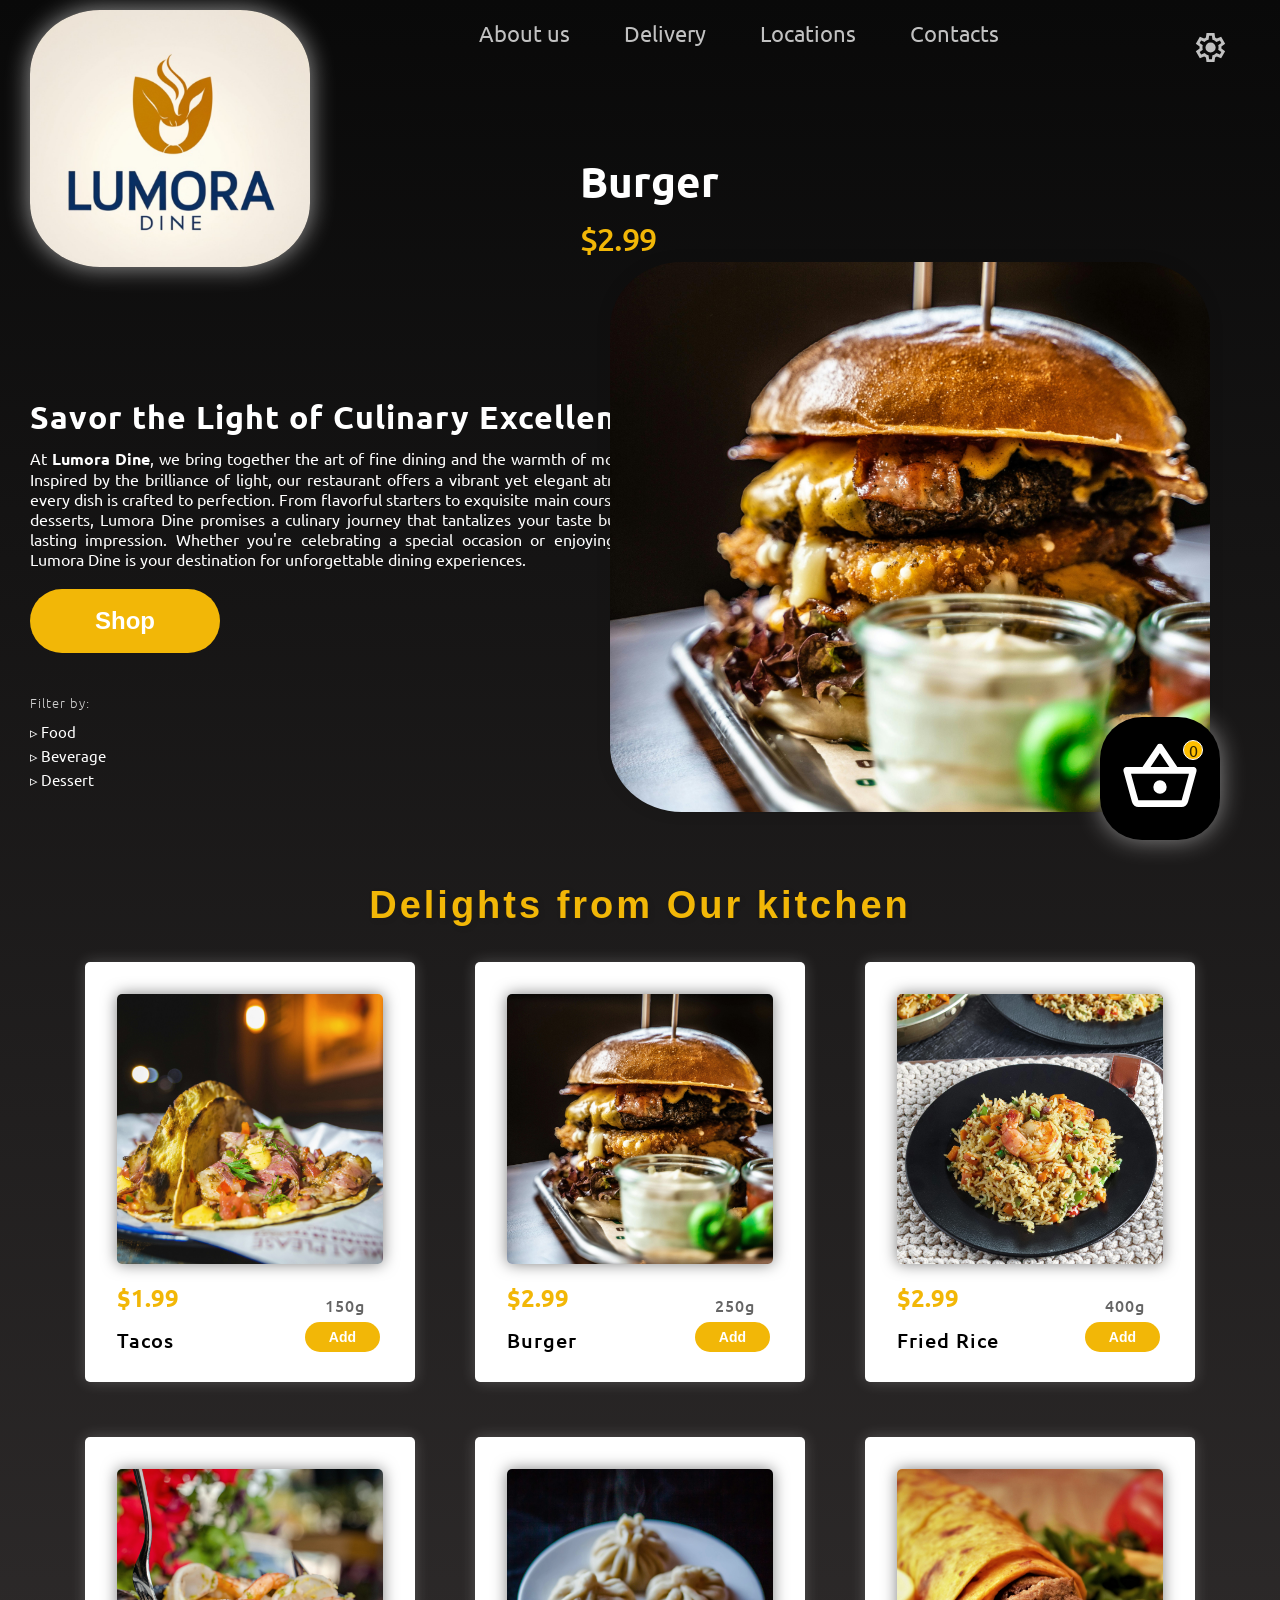
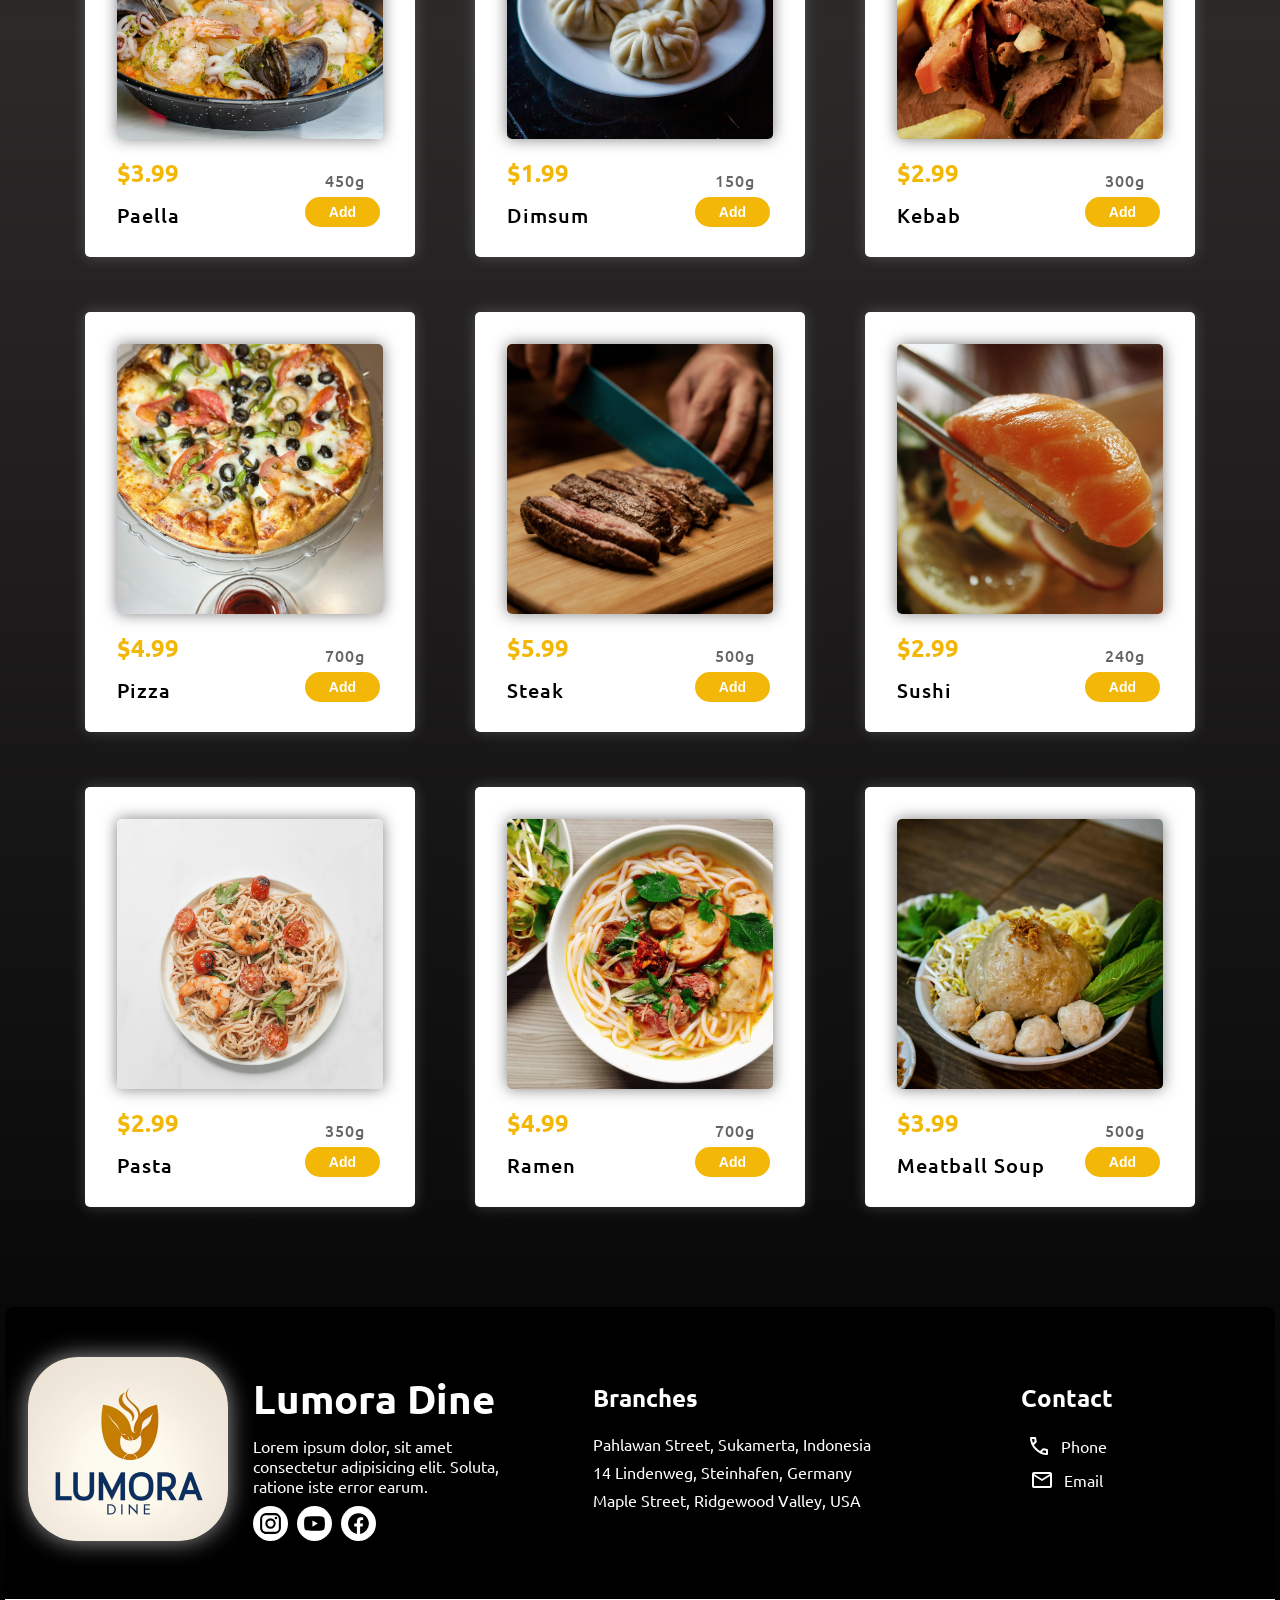
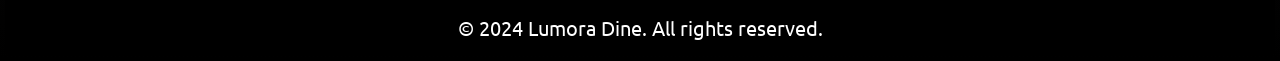
<file: index.html>
<!DOCTYPE html>
<html lang="en">
<head>
    <meta charset="UTF-8">
    <meta name="viewport" content="width=device-width, initial-scale=1.0">
    <link rel="stylesheet" href="/style/home.css">
    <title>Lumora Dine</title>
</head>


<nav>
    <div class="left-nav">
        <a href="/about.html"><img src="/asset/misc/logo.jpeg"></a>
     </div>

    <div class="center-nav">
        <a href="/about.html">About us</a>
        <a href="/delivery.html">Delivery</a>
        <a href="/locations.html">Locations</a>
        <a href="/contact.html">Contacts</a>
    </div>

    <div class="right-nav">
        <ul>
            <li>
                <a href="#"> <img src="/asset/misc/settings_24dp_FFFF_FILL0_wght400_GRAD0_opsz24.svg"></a>
                <ul class="sidebar">
                    <li>
                        <a href="#">Color</a>
                    </li>
                </ul>
            </li>
        </ul>
    </div>
</nav>

<body>
    <div class="left-body">
        <h1>Savor the Light of Culinary Excellence</h1>
        <p>At <strong>Lumora Dine</strong>, we bring together the art of fine dining and the warmth of modern hospitality. Inspired by the brilliance of light, our restaurant offers a vibrant yet elegant atmosphere where every dish is crafted to perfection. From flavorful starters to exquisite main courses and delightful desserts, Lumora Dine promises a culinary journey that tantalizes your taste buds and leaves a lasting impression.
            Whether you're celebrating a special occasion or enjoying a casual meal, Lumora Dine is your destination for unforgettable dining experiences. </p>
        <div class="shop">
            <button onclick="" id="minus-btn">Shop</button>
        </div>
        <div class="list">
            <h3>Filter by:</h3>
            <a id="foodLink" href="#">&#9657; Food</a>
            <a id="beverageLink" href="#">&#9657; Beverage</a>
            <a id="dessertLink" href="#">&#9657; Dessert</a>
        </div>
    </div>

    <div class="right-body">
        <h1 id="quantityInput">Burger<br><span class="top-price">$2.99</span></h1>
        <img src="/asset/food/pexels-david-geib-1265112-3220617.jpg">
    </div>

    <div class="offers">
        <p>Delights from Our kitchen</p>
    </div>

    <div class="main-body" id="foodDiv">
        <div class="card">
            <div class="inner-card">
                <img src="/asset/food/pexels-caricatte-2336674.jpg">
            <p class="price" id="priceId">$1.99</p>
            <div class="name">
                <p>Tacos</p>
                    <div class="weight">
                        <p>150g</p>
                    </div>
                <button onclick="addToCart(1, 'item 1', '$1.99', '150g')">Add</button>
            </div>
            </div>
        </div>

        <div class="card">
            <div class="inner-card">
                <img src="/asset/food/pexels-david-geib-1265112-3220617.jpg">
            <p class="price" id="priceId">$2.99</p>
            <div class="name">
                <p>Burger</p>
                <div class="weight">
                    <p>250g</p>
                </div>
                <button onclick="addToCart(2, 'item 2', '$2.99', '250g')">Add</button>
            </div>
            </div>
        </div>

        <div class="card">
            <div class="inner-card">
                <img src="/asset/food/pexels-ehioma-osih-109764575-11743998.jpg">
            <p class="price" id="priceId">$2.99</p>
            <div class="name">
                <p>Fried Rice</p>
                <div class="weight">
                    <p>400g</p>
                </div>
                <button onclick="addToCart(3, 'item 3', '$2.99', '400g')">Add</button>
            </div>
            </div>
        </div>

        <div class="card">
            <div class="inner-card">
                <img src="/asset/food/pexels-jdgromov-12419160.jpg">
            <p class="price" id="priceId">$3.99</p>
            <div class="name">
                <p>Paella</p>
                <div class="weight">
                    <p>450g</p>
                </div>
                <button onclick="addToCart(4, 'item 4', '$3.99', '450g')">Add</button>
            </div>
            </div>
        </div>

        <div class="card">
            <div class="inner-card">
                <img src="/asset/food/pexels-natalie-bond-320378-3911229.jpg">
            <p class="price" id="priceId">$1.99</p>
            <div class="name">
                <p>Dimsum</p>
                <div class="weight">
                        <p>150g</p>
                    </div>
                    <button onclick="addToCart(5, 'item 5', '$1.99', '150g')">Add</button>
            </div>
            </div>
        </div>

        <div class="card">
            <div class="inner-card">
                <img src="/asset/food/pexels-peyman-hamsayeh-7161623-11286814.jpg">
            <p class="price" id="priceId">$2.99</p>
            <div class="name">
                <p>Kebab</p>
                <div class="weight">
                    <p>300g</p>
                </div>
                <button onclick="addToCart(6, 'item 6', '$2.99', '300g')">Add</button>
            </div>
            </div>
        </div>

        <div class="card">
            <div class="inner-card">
                <img src="/asset/food/pizza/pexels-abrar-27874930.jpg">
            <p class="price" id="priceId">$4.99</p>
            <div class="name">
                <p>Pizza</p>
                <div class="weight">
                    <p>700g</p>
                </div>
                <button onclick="addToCart(7, 'item 7', '$4.99', '700g')">Add</button>
            </div>
            </div>
        </div>

        <div class="card">
            <div class="inner-card">
                <img src="/asset/food/steak/pexels-cristian-rojas-7613436.jpg">
            <p class="price" id="priceId">$5.99</p>
            <div class="name">
                <p>Steak</p>
                <div class="weight">
                    <p>500g</p>
                </div>
                <button onclick="addToCart(8, 'item 8', '$5.99', '500g')">Add</button>
            </div>
            </div>
        </div>

        <div class="card">
            <div class="inner-card">
                <img src="/asset/food/pexels-pixabay-271715.jpg">
            <p class="price" id="priceId">$2.99</p>
            <div class="name">
                <p>Sushi</p>
                <div class="weight">
                    <p>240g</p>
                </div>
                <button onclick="addToCart(9, 'item 9', '$2.99', '240g')">Add</button>
            </div>
            </div>
        </div>

        <div class="card">
            <div class="inner-card">
                <img src="/asset/food/pexels-polina-tankilevitch-4518844.jpg">
            <p class="price" id="priceId">$2.99</p>
            <div class="name">
                <p>Pasta</p>
                <div class="weight">
                    <p>350g</p>
                </div>
                <button onclick="addToCart(10, 'item 10', '$2.99', '350g')">Add</button>
            </div>
            </div>
        </div>

        <div class="card">
            <div class="inner-card">
                <img src="/asset/food/pexels-xmtnguyen-2664216.jpg">
            <p class="price" id="priceId">$4.99</p>
            <div class="name">
                <p>Ramen</p>
                <div class="weight">
                    <p>700g</p>
                </div>
                <button onclick="addToCart(11, 'item 11', '$1.99', '150g')">Add</button>
            </div>
            </div>
        </div>

        <div class="card">
            <div class="inner-card">
                <img src="/asset/food/pexels-baarast-project-243124132-15853315.jpg">
            <p class="price" id="priceId">$3.99</p>
            <div class="name">
                <p>Meatball Soup</p>
                <div class="weight">
                    <p>500g</p>
                </div>
                <button onclick="addToCart(12, 'item 12', '$1.99', '150g')">Add</button>
            </div>
            </div>
        </div>
    </div>

    <div class="cart">
        <span id="cart-notification">0</span>
        <a href="/cart.html" onclick="viewCart()"><img src="/asset/misc/shopping_basket_24dp_FFF_FILL0_wght400_GRAD0_opsz24.svg"></a>
    </div>
    <script src="/script/home.js"></script>
</body>

<footer>
    <div class="footer">
        <div class="left-footer">
            <div class="footer-logo">
            <a href="/about.html"> <img src="/asset/misc/logo.jpeg"></a>
            </div>
            <div class="footer-logo-name">
                <h2>Lumora Dine</h2>
                <p>Lorem ipsum dolor, sit amet consectetur adipisicing elit. Soluta, ratione iste error earum.</p>
                <a href="#"><img src="/asset/misc/instagram.svg"></a>
                <a href="#"><img src="/asset//misc/youtube.svg"></a>
                <a href="#"><img src="/asset//misc/facebook.svg"></a>
            </div>
        </div>

        <div class="half-footer">
            <div class="center-footer">
                <h2>Branches</h2>
                <div class="branch">
                    <p>Pahlawan Street, Sukamerta, Indonesia</p>
                    <p>14 Lindenweg, Steinhafen, Germany</p>
                    <p>Maple Street, Ridgewood Valley, USA</p>
                </div>
            </div>
        
            <div class="right-footer">
                <h2>Contact</h2>
                <div class="right-footer-img">
                    <img src="/asset/misc/call_24dp_FFFF_FILL0_wght400_GRAD0_opsz24.svg">
                    <a href="#">Phone</a>
                </div>
                <div class="right-footer-img">
                    <img src="/asset/misc/mail_24dp_FFFF_FILL0_wght400_GRAD0_opsz24.svg">
                    <a href="#">Email</a>
                </div>
            </div>
        </div>
    </div>
    <p class="copyright">&copy; 2024 Lumora Dine. All rights reserved.</p>
</footer>
</html>
</file>
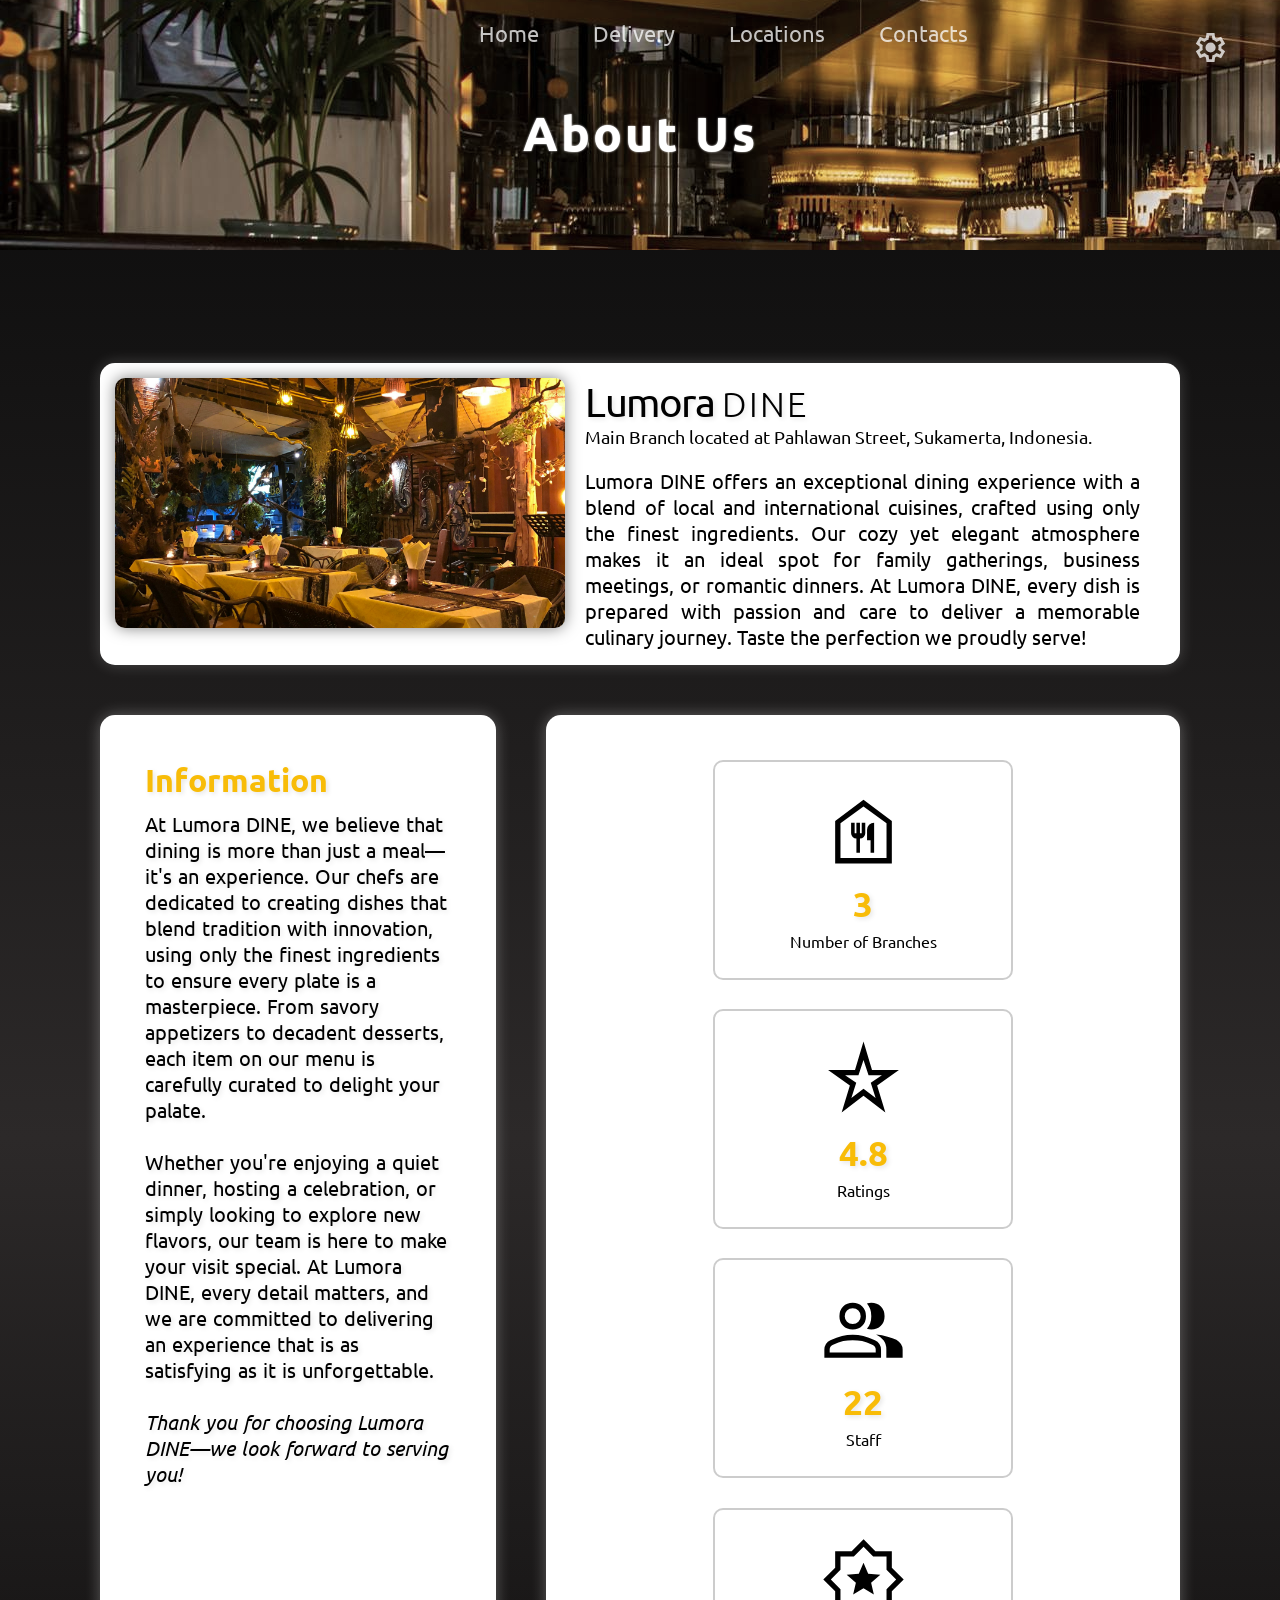
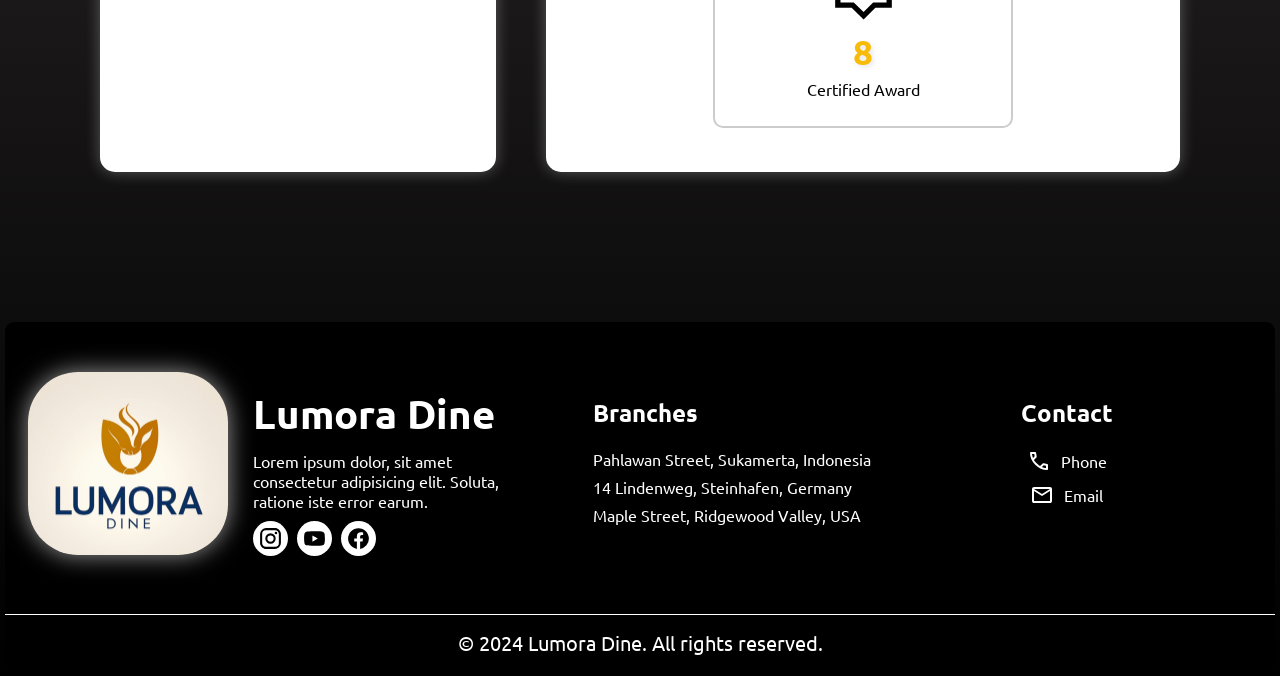
<file: about.html>
<!DOCTYPE html>
<html lang="en">
<head>
    <meta charset="UTF-8">
    <meta name="viewport" content="width=device-width, initial-scale=1.0">
    <link rel="stylesheet" href="/style/about.css">
    <title>Lumora Dine</title>
</head>


<nav>
    <div class="background"></div>
    <div class="center-nav">
        <a href="/home.html">Home</a>
        <a href="/delivery.html">Delivery</a>
        <a href="/locations.html">Locations</a>
        <a href="/contact.html">Contacts</a>
    </div>

    <div class="right-nav">
        <ul>
            <li>
                <a href="#"> <img src="/asset/misc/settings_24dp_FFFF_FILL0_wght400_GRAD0_opsz24.svg"></a>
                <ul class="sidebar">
                    <li>
                        <a href="#">Color</a>
                    </li>
                </ul>
            </li>
        </ul>
    </div>
</nav>

<header>
    <h1>About Us</h1>
</header>

<body>
    <div class="inner-body">
        <div class="main-body">
            <div class="restaurant-photo">
                <img src="/asset/background/pexels-reneterp-1581384.jpg">
            </div>
            <div class="description">
                <h2>Lumora <span class="dine">DINE</span></h2>
                <p class="motto">Main Branch located at Pahlawan Street, Sukamerta, Indonesia.</p>
                <p class="desc">Lumora DINE offers an exceptional dining experience with a blend of local and international cuisines, crafted using only the finest ingredients. 
                    Our cozy yet elegant atmosphere makes it an ideal spot for family gatherings, business meetings, or romantic dinners. At Lumora DINE, every dish is prepared 
                    with passion and care to deliver a memorable culinary journey. Taste the perfection we proudly serve!</p>
            </div>
        </div>
        <div class="bottom">
            <div class="information">
                <label>Information</label>
                <p class="desc">At Lumora DINE, we believe that dining is more than just a meal—it's an experience. Our chefs are dedicated to creating dishes that blend tradition with innovation, using only the finest ingredients to ensure every plate is a masterpiece. 
                    From savory appetizers to decadent desserts, each item on our menu is carefully curated to delight your palate. </br></br> Whether you're enjoying a quiet dinner, hosting a celebration, or simply looking to explore new flavors, our team is here to make your visit special. 
                    At Lumora DINE, every detail matters, and we are committed to delivering an experience that is as satisfying as it is unforgettable.
                </br>
            </br>
                    <i>Thank you for choosing Lumora DINE—we look forward to serving you!</i></p>
            </div>
            
            <div class="detail">
                <div class="info">
                    <img src="asset/misc/food_bank_60dp_000000_FILL0_wght400_GRAD0_opsz48.svg">
                    <p class="number">3</p>
                    <p class="number-desc">Number of Branches</p>
                </div>
                <div class="info">
                    <img src="asset/misc/star_rate_60dp_000000_FILL0_wght400_GRAD0_opsz48.svg">
                    <p class="number">4.8</p>
                    <p class="number-desc">Ratings</p>
                </div>
                <div class="info">
                    <img src="asset/misc/group_60dp_000000_FILL0_wght400_GRAD0_opsz48.svg">
                    <p class="number">22</p>
                    <p class="number-desc">Staff</p>
                </div>
                <div class="info">
                    <img src="asset/misc/award_star_60dp_000000_FILL0_wght400_GRAD0_opsz48.svg">
                    <p class="number">8</p>
                    <p class="number-desc">Certified Award</p>
                </div>
            </div>
        </div>
    </div>
</body>

<footer>
    <div class="footer">
        <div class="left-footer">
            <div class="footer-logo">
            <a href="#"> <img src="/asset/misc/logo.jpeg"></a>
            </div>
            <div class="footer-logo-name">
                <h2>Lumora Dine</h2>
                <p>Lorem ipsum dolor, sit amet consectetur adipisicing elit. Soluta, ratione iste error earum.</p>
                <a href="#"><img src="/asset/misc/instagram.svg"></a>
                <a href="#"><img src="/asset//misc/youtube.svg"></a>
                <a href="#"><img src="/asset//misc/facebook.svg"></a>
            </div>
        </div>

        <div class="half-footer">
            <div class="center-footer">
                <h2>Branches</h2>
                <div class="branch">
                    <p>Pahlawan Street, Sukamerta, Indonesia</p>
                    <p>14 Lindenweg, Steinhafen, Germany</p>
                    <p>Maple Street, Ridgewood Valley, USA</p>
                </div>
            </div>
        
            <div class="right-footer">
                <h2>Contact</h2>
                <div class="right-footer-img">
                    <img src="/asset/misc/call_24dp_FFFF_FILL0_wght400_GRAD0_opsz24.svg">
                    <a href="#">Phone</a>
                </div>
                <div class="right-footer-img">
                    <img src="/asset/misc/mail_24dp_FFFF_FILL0_wght400_GRAD0_opsz24.svg">
                    <a href="#">Email</a>
                </div>
            </div>
        </div>
    </div>
    <p class="copyright">&copy; 2024 Lumora Dine. All rights reserved.</p>
</footer>
</file>
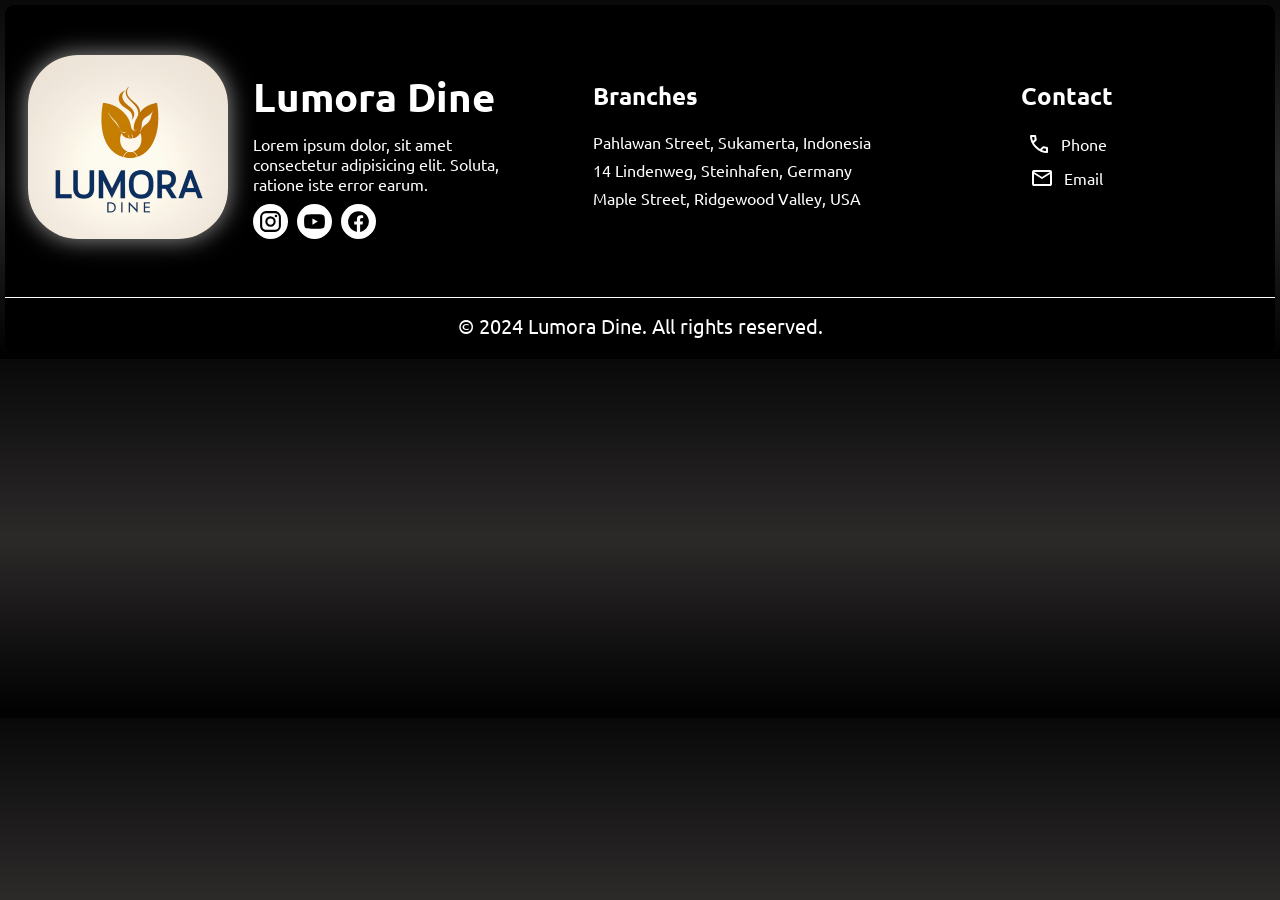
<file: cart.html>
<!DOCTYPE html>
<html lang="en">
<head>
    <meta charset="UTF-8">
    <meta name="viewport" content="width=device-width, initial-scale=1.0">
    <link rel="stylesheet" href="/style/cart.css">
    <title>Your Cart</title>
</head>
<body>
    <div class="left-body">
        <div id="cart-page" style="display: none;">
            <h2>Cart Page</h2>
            <table id="cart-table" border="1">
              <thead>
                <tr>
                  <th>Name</th>
                  <th>Price</th>
                  <th>Weight</th>
                  <th>Quantity</th>
                </tr>
              </thead>
              <tbody></tbody>
            </table>
          </div>
    </div>
    <div class="right-body"></div>
    <div class="bottom-body"></div>
    <script src="script/home.js"></script>
</body>
<footer>
    <div class="footer">
        <div class="left-footer">
            <div class="footer-logo">
            <a href="/about.html"> <img src="/asset/misc/logo.jpeg"></a>
            </div>
            <div class="footer-logo-name">
                <h2>Lumora Dine</h2>
                <p>Lorem ipsum dolor, sit amet consectetur adipisicing elit. Soluta, ratione iste error earum.</p>
                <a href="#"><img src="/asset/misc/instagram.svg"></a>
                <a href="#"><img src="/asset//misc/youtube.svg"></a>
                <a href="#"><img src="/asset//misc/facebook.svg"></a>
            </div>
        </div>

        <div class="half-footer">
            <div class="center-footer">
                <h2>Branches</h2>
                <div class="branch">
                    <p>Pahlawan Street, Sukamerta, Indonesia</p>
                    <p>14 Lindenweg, Steinhafen, Germany</p>
                    <p>Maple Street, Ridgewood Valley, USA</p>
                </div>
            </div>
        
            <div class="right-footer">
                <h2>Contact</h2>
                <div class="right-footer-img">
                    <img src="/asset/misc/call_24dp_FFFF_FILL0_wght400_GRAD0_opsz24.svg">
                    <a href="#">Phone</a>
                </div>
                <div class="right-footer-img">
                    <img src="/asset/misc/mail_24dp_FFFF_FILL0_wght400_GRAD0_opsz24.svg">
                    <a href="#">Email</a>
                </div>
            </div>
        </div>
    </div>
    <p class="copyright">&copy; 2024 Lumora Dine. All rights reserved.</p>
</footer>
</html>
</file>
<file: style/home.css>
@import url('https://fonts.googleapis.com/css2?family=Ubuntu:ital,wght@0,300;0,400;0,500;0,700;1,300;1,400;1,500;1,700&display=swap');

* {
    padding: 0;
    margin: 0;
    box-sizing: border-box;
}

a {
    text-decoration: none;
    color: white;
}

img {
    object-fit: cover;
}

nav {
    display: flex;
    justify-content: space-between;
    padding-top: 20px;
}


.left-nav {
    position: absolute;
    left: 0;
    top: 0;
    width: 400px;
    margin: 10px 10px;
    margin-left: 30px ;
}

.left-nav img {
    width:70%;
    border-radius: 25%;
    box-shadow: 0px 0px 25px rgba(255, 255, 255, 0.6);
}

.right-nav {
    position: absolute;
    right: 20px;
    top: 20px;
}

.right-nav h1 {
    font-family: 'calibri';
}

.right-nav img{
    width: 35px;
    opacity: 0.75;
}

ul li{
    list-style: none;
    width: 100px;
}

ul li a{
    display: block;
    color: rgb(0, 0, 0);
    padding: 10px 20px;
    align-items: center;
    font-size: 18px;
    text-align: center;
}

ul li ul.sidebar li {
    display: block ;
}

ul li ul.sidebar {
    width: 100%;
    padding-right: 0;
    background-color: rgb(255, 255, 255);
    position: absolute;
    z-index: 999;
    display: none;
    border-radius: 20px;
}

ul li:hover ul.sidebar {
    display: block;
}

.center-nav {
    width: 800px;
    color: white;
    opacity: 0.75;
    margin-left: 35.5%;
}

.center-nav a{
    margin: 0 25px;
    font-size: 22px;
    cursor: pointer;
}

body {
    position: relative;
    height: auto;
    font-family: 'ubuntu';
    overflow-x: hidden;
    color: white;
    background-image: linear-gradient( rgb(9, 9, 9), rgb(44, 41, 41) ,rgb(0, 0, 0));
   
}

.left-body {
    margin-top: 350px;
    margin-left: 30px;
    margin-bottom: 10px;
    display: inline-block;
    width: 700px;
    font-size: 16px;text-align: justify;
}

.left-body h1{
    letter-spacing: 1px;
    font-weight: 600;
    margin-bottom: 10px;
}

.right-body {
    position: absolute;
    right: 0;
    display: flex;
    flex-direction: column;
    width: 600px;
    margin-top: -650px;
    margin-left: auto;
    margin-right: 100px;
}

.right-body h1 {
    text-align: left;
    font-size: 42px;
}

.right-body span {
    letter-spacing: -1px;
    font-weight: 500;
    font-size: 32px;
    color: rgb(242, 183, 7);
}

.right-body img {
    width: 100%;
    height: 550px;
    border-radius: 12%;
    margin-left: 30px;
    box-shadow: 0px 0px 15px rgba(0, 0, 0, 0.1);
}

.shop button{
    margin-top: 20px;
    padding: 18px 65px;
    font-size: 24px;
    font-weight: bold;
    border-radius: 40px;
    border: none;
    background-color: rgb(242, 183, 7);
    color: white;
    font-weight: bold;
    cursor: pointer;
}

.list {
    display: flex;
    flex-direction: column;
    margin-left: 0px ;
    margin-top: 40px;
    position: sticky;  
}

.list h3 {
    font-weight: 300;
    font-size: 13px;
    letter-spacing: 1px;
    opacity: 0.8;
    margin-bottom: 10px;
}

.list a {
    font-size: 15px;
    margin-bottom: 4px;
}

.list a:active {
    font-weight: 700;
}

.offers {
    text-align: center;
    margin-top: 80px;
    font-size: 38px;
    letter-spacing: 3px;
    color: rgb(242, 183, 7);
    font-weight: 600;
    font-family: Arial, Helvetica, sans-serif;
    text-shadow: 2px 2px 5px rgba(25, 25, 25, 0.2);
}

.main-body {
    position: static;
    left: 0;
    right: 0;
    margin: 0 30px;
    margin-top: 30px;
    display: flex;
    flex-wrap: wrap;
    justify-content: space-evenly;
    padding: 0px;
    border-radius: 20px;
    margin-bottom: 50px;
}

.card {
    position: relative;
    background-color: rgb(255, 255, 255);
    padding: 10px;
    width: 330px;
    height: 420px;
    border-radius: 5px;
    margin: 5px;
    margin-bottom: 50px;
    box-shadow: 0px 0px 15px rgba(255, 255, 255, 0.2);
}

.inner-card {
    border: 2px solid rgba(255, 255, 255, 0.6);
    border-radius: 10px;
    padding: 20px;
    
}

.card img {
    width: 100%;
    height: 270px;
    border-radius: 5px;
    filter: grayscale(10%);
    box-shadow: 0px 0px 15px rgba(0, 0, 0, 0.5);
}

.card button {
    margin-top: 20px;
    padding: 7px 24px;
    font-size: 14px;
    font-weight: bold;
    border-radius: 40px;
    border: none;
    background-color: rgb(242, 183, 7);
    color: white;
    font-weight: bold;
    cursor: pointer;
    position: absolute;
    right: 35px;
    bottom: 30px;
    transition: all 0.3s;
}

.name p {
    font-size: 20px;
    letter-spacing: 1px;
    color: black;
    font-weight: 500;
    margin-top: 13px;

}

.weight p{
    position: absolute;
    right: 50px;
    bottom: 66px;
    font-size: 16px;
    opacity: 0.6;
}

.price {
    margin-top: 15px;
    font-size: 24px;
    font-weight: bold;
    color: rgb(242, 183, 7);
}

.card button:hover, .shop button:hover { 
    opacity: 0.9;
}

.card button:active{
    opacity: 0.8;
    transform: scale(1.02);
}

.shop button:active {
    transform: scale(1.02);
    opacity: 1;
}

.cart {
    background-color: rgb(0, 0, 0);
    position: fixed;
    bottom: 0;
    right: 0;
    width: auto;
    margin: 60px;
    z-index: 1000;
    padding: 20px;
    border-radius: 42px;
    box-shadow: 0px 0px 25px rgba(255, 255, 255, 0.5);
    cursor: pointer;
}

.cart img {
    width: 80px;
}

span:nth-child(1) {
    position: absolute;
    right: 17px;
    top: 23px;
    background-color: rgb(255, 191, 0);
    border: 0.5px white solid;
    width: 20px;
    height: 20px;
    border-radius: 50%;
    text-align: center;
    align-items: center;
    justify-content: center;
    display: flex;
    z-index: 1199;
    font-size: 16px;
    color: rgba(0, 0, 0, 0.8);
}

footer {
    padding-top: 50px ;
    padding-bottom: 15px;
    align-items: center;
    z-index: 1000;
    color: rgb(255, 255, 255);
    background-color: rgb(0, 0, 0);
    border-radius: 9px;
    margin: 5px;
}

.footer {
    display: flex;
    justify-content: space-around;
    padding-bottom: 25px;
}

.left-footer {
    display: flex;
    margin-left: -10px;
    width: 500px;
    flex-wrap: wrap;
}

.footer-logo {
    display: inline-block;
}

.footer-logo img {
    display: inline-block;
    width: 200px;
    border-radius: 50px;
   
    margin-right: 25px;
    box-shadow: 0px 0px 25px rgba(255, 255, 255, 0.6);
}

.footer-logo-name  {
    display: inline-block;
    width: 50%;
}

.footer-logo-name h2{
    margin-bottom: 10.92px;
    margin-top: 15px;
    font-size: 40px;
}

.footer-logo-name p{
    margin-top: 5px;
}

.footer-logo-name img {
    width: 35px;
    margin-right: 5px;
    background-color: white;
    border-radius: 30px;
    padding: 5px;
    margin-top: 10px;
}

.half-footer {
    display: flex;
    gap: 150px;
    margin-right: 100px;
    margin-top: 25px  ;
}

.half-footer h2{
    margin-bottom: 20px  ;
}

.center-footer p, .right-footer a{
    cursor: pointer;
    transition: all 0.3s;
    color: rgb(255, 255, 255);
    font-size: 16px;
}

.center-footer p {
    margin-bottom: 8px;
}

.center-footer p:hover, .right-footer a:hover {
    text-decoration: underline;
    color: rgb(255, 255, 255);
}

.right-footer {
    margin-right: 30px;
}

.right-footer-img {
    justify-content: center;
    align-items: center;
    display: flex;
    gap: 10px;
    margin-bottom: 10px;
}

.copyright {
    display: flex;
    justify-content: center;
    align-items: center;
    text-align: center;
    font-size: 20px;
    margin-top: 30px;
    border: 1px solid white;
    border-bottom: none;
    border-left: none;
    border-right: none;
    padding-top: 15px;
}

@media (min-width: 768px) and (max-width: 1024px) {
    body {
        position: relative;
        height: auto;
        font-family: 'ubuntu';
        overflow-x: hidden;
        color: white;
        background-image: linear-gradient( rgb(9, 9, 9), rgb(44, 41, 41) ,rgb(0, 0, 0));
       
    }

    nav {
        display: flex;
        justify-content: space-between;
        padding-top: 20px;
    }
    
    
    .left-nav {
        position: absolute;
        left: 10px;
        top: 10px;
        width: 150px;
        margin: 10px 10px;
        margin-left: 30px ;
    }
    
    .left-nav img {
        width:100%;
        border-radius: 25%;
        box-shadow: 0px 0px 25px rgba(255, 255, 255, 0.6);
    }
    
    .right-nav {
        position: absolute;
        right: 10px;
        top: 10px;
    }
    
    .right-nav h1 {
        font-family: 'calibri';
    }
    
    .right-nav img{
        width: 35px;
        opacity: 0.75;
    }
    
    ul li{
        list-style: none;
        width: 100px;
    }
    
    ul li a{
        display: block;
        color: rgb(0, 0, 0);
        padding: 10px 20px;
        align-items: center;
        font-size: 18px;
        text-align: center;
    }
    
    ul li ul.sidebar li {
        display: block ;
    }
    
    ul li ul.sidebar {
        width: 100%;
        padding-right: 0;
        background-color: rgb(255, 255, 255);
        position: absolute;
        z-index: 999;
        display: none;
        border-radius: 20px;
    }
    
    ul li:hover ul.sidebar {
        display: block;
    }
    
    .center-nav {
        width: 600px;
        color: white;
        opacity: 0.75;
        margin-left: 220px;
    }
    
    .center-nav a{
        margin: 0 25px;
        font-size: 22px;
        cursor: pointer;
    }

    .right-body {
        display: none;
    }


    .left-body {
        margin-top: 250px;
        margin-left: 30px;
        margin-bottom: 10px;
        display: inline-block;
        width: 700px;
        font-size: 16px;text-align: justify;
    }

    .left-body h1{
        letter-spacing: 1px;
        font-weight: 600;
        margin-bottom: 10px;
    }

    .card {
        padding: 5px;
        width: 240px;
        height: 320px;
        border-radius: 5px;
        margin: 5px;
        margin-bottom: 50px;
    }
    
    .inner-card {
        border-radius: 10px;
        padding: 10px;
        
    }
    
    .card img {
        width: 100%;
        height: 200px;
        border-radius: 5px;
    }
    
    .card button {
        margin-top: 20px;
        padding: 7px 24px;
        font-size: 14px;
        border-radius: 40px;
        right: 15px;
        bottom: 15px;
    }
    
    .name p {
        font-size: 16px;
        letter-spacing: 1px;
        color: black;
        font-weight: 500;
        margin-top: 13px;
    
    }
    
    .weight p{
        position: absolute;
        right: 25px;
        bottom: 50px;
        font-size: 16px;
        opacity: 0.6;
    }
    
    .price {
        margin-top: 15px;
        font-size: 24px;
        font-weight: bold;
        color: rgb(242, 183, 7);
    }

    footer {
        padding-top: 20px ;
        padding-bottom: 15px;
        align-items: center;
        z-index: 1000;
        color: rgb(255, 255, 255);
        background-color: rgb(0, 0, 0);
        border-radius: 9px;
        margin: 5px;
    }
    
    .footer {
        display: flex;
        justify-content: space-evenly;
        padding-bottom: 25px;
    }
    
    .left-footer {
        display: flex;
        margin-left: -10px;
        width: 450px;
        flex-wrap: wrap;

    }
    
    .footer-logo {
        display: inline-block;
    }
    
    .footer-logo img {
        display: inline-block;
        width: 150px;
        border-radius: 30px;
        margin-right: 15px;
        box-shadow: 0px 0px 25px rgba(255, 255, 255, 0.6);
    }
    
    .footer-logo-name  {
        display: inline-block;
        width: 50%;
    }
    
    .footer-logo-name h2{
        margin-bottom: 10.92px;
        margin-top: 10px;
        font-size: 20px;
    }
    
    .footer-logo-name p{
        margin-top: 5px;
        font-size: 12px;
    }
    
    .footer-logo-name img {
        width: 35px;
        margin-right: 5px;
        background-color: white;
        border-radius: 30px;
        padding: 5px;
        margin-top: 10px;
    }
    
    .half-footer {
        display: flex;
        gap: 50px;
        margin-right: 0px;
        margin-top: 10px  ;
    }
    
    .half-footer h2{
        margin-bottom: 20px  ;
        font-size: 20px;
    }
    
    .center-footer p, .right-footer a{
        cursor: pointer;
        transition: all 0.3s;
        color: rgb(255, 255, 255);
        font-size: 12px;
    }
    
    .center-footer p {
        margin-bottom: 8px;
    }
    
    .center-footer p:hover, .right-footer a:hover {
        text-decoration: underline;
        color: rgb(255, 255, 255);
    }
    
    .right-footer {
        margin-right: 10px;
    }
    
    .right-footer-img {
        margin-bottom: 10px;
    }
    
    .copyright {
        font-size: 20px;
        margin-top: 30px;
        padding-top: 15px;
    }

    .cart {
        margin: 50px;
        padding: 20px;
        border-radius: 40px;
    }
    
    .cart img {
        width: 60px;
    }

    span:nth-child(1) {
        top: 20px;
    }
}
</file>
<file: style/about.css>
@import url('https://fonts.googleapis.com/css2?family=Ubuntu:ital,wght@0,300;0,400;0,500;0,700;1,300;1,400;1,500;1,700&display=swap');

a {
    text-decoration: none;
    color: white;
}

img {
    object-fit: cover;
}

* {
    padding: 0;
    margin: 0;
    box-sizing: border-box;
}

nav {
    display: flex;
    justify-content: space-between;
    padding-top: 20px;
}

.background {
    background-image: url(/asset/background/pexels-pixabay-260922.jpg);
    width: 100%;
    height: 250px;
    background-position: left;
    position: absolute;
    top: 0;
    z-index: -1;
    filter: grayscale(40%);
}

header {
    text-align: center;
    margin-top: 55px;
    font-size: x-large;
    letter-spacing: 3px;
    text-shadow: 0px 0px 2px rgba(255, 255, 255, 1);
}

.right-nav {
    position: absolute;
    right: 20px;
    top: 20px;
}

ul li{
    list-style: none;
    width: 100px;
}

ul li a{
    display: block;
    color: rgb(0, 0, 0);
    padding: 10px 20px;
    align-items: center;
    font-size: 18px;
    text-align: center;
}

ul li ul.sidebar li {
    display: block ;
}

ul li ul.sidebar {
    width: 100%;
    padding-right: 0;
    background-color: rgb(255, 255, 255);
    position: absolute;
    z-index: 999;
    display: none;
    border-radius: 20px;
}

ul li:hover ul.sidebar {
    display: block;
}

.right-nav h1 {
    font-family: 'calibri';
}

.right-nav img{
    width: 35px;
    opacity: 0.75;
}

.center-nav {
    width: 800px;
    color: white;
    opacity: 0.75;
    margin-left: 35.5%;
}

.center-nav a{
    margin: 0 25px;
    font-size: 22px;
    cursor: pointer;
}


body {
    height: auto;
    font-family: 'ubuntu';
    overflow-x: hidden;
    color: white;
    background-image: linear-gradient( rgb(9, 9, 9), rgb(44, 41, 41) ,rgb(0, 0, 0));
}

.inner-body {
    margin: 200px 100px;
    margin-bottom: 150px ;
}

.main-body {
    display: flex;
    height: auto;
    color: black;
    justify-content: center;
    align-items: top;
    padding: 15px;
    background-color: rgb(255, 255, 255);
    margin-bottom: 50px;
    border-radius: 15px;
    padding-right: 40px;
    box-shadow: 0px 0px 15px rgba(255, 255, 255, 0.2);
}

.description {
    font-size: x-large;
    margin-left: 20px;
}

.description h2 {
    font-size: 40px;
    letter-spacing: -1.5px;
    font-weight: 400;
    text-shadow: 2px 2px 5px rgba(0, 0, 0, 0.1);
}


.dine {
    font-size: 35px;
    letter-spacing: 2px;
    font-weight: 300;
}

.motto {
    font-size: 18px;
    margin-bottom: 20px;
}

.desc {
    font-size: 20px;
    margin-top: 10px;
    text-align: justify;
}

.desc:nth-child(2) {
    font-size: 20px;
    text-align: left;
    word-spacing: 1px;
}

.restaurant-photo {
    display: inline-block;
}

.restaurant-photo img {
    width: 450px;
    height: 250px;
    border-radius: 10px;
    box-shadow: 0px 0px 15px rgba(0, 0, 0, 0.5);
}

.bottom {
    display: flex;
    gap: 50px;
    color: black;
}

.information {
    display: inline-block;
    width: 40%;
    background-color: white;
    padding: 45px;
    height: auto;
    border-radius: 15px;
    text-shadow: 2px 2px 5px rgba(0, 0, 0, 0.1);
    box-shadow: 0px 0px 15px rgba(255, 255, 255, 0.3);
}

.information label {
    font-size: 32px;
    font-weight: bold;
    color: rgb(248, 188, 8);
}

.detail {
    display: inline-flex;
    width: 65%;
    flex-wrap: wrap;
    background-color: white;
    padding: 25px;
    padding-top: 45px;
    padding-bottom: 15px;
    justify-content: space-evenly;
    height: auto;
    border-radius: 15px;
    box-shadow: 0px 0px 15px rgba(255, 255, 255, 0.3);
}

.detail img {
    margin-bottom: 0px;
    width: 85px;
}

.info {
    text-align: center;
    width: 300px;
    height: 220px;
    border-radius: 10px;
    border: 2px solid rgba(0, 0, 0, 0.2);
    margin-bottom: 5%;
    justify-content: center;
    align-items: center;
    align-content: center;
}

.number {
    font-size: 35px;
    margin: 5px 0;
    color: rgb(248, 188, 8);
    font-weight: 600;
    text-shadow: 2px 2px 5px rgba(0, 0, 0, 0.1);
}

footer {
    padding-top: 50px ;
    padding-bottom: 15px;
    align-items: center;
    z-index: 1000;
    color: rgb(255, 255, 255);
    background-color: rgb(0, 0, 0);
    border-radius: 9px;
    margin: 5px;
}

.footer {
    display: flex;
    justify-content: space-around;
    padding-bottom: 25px;
}

.left-footer {
    display: flex;
    margin-left: -10px;
    width: 500px;
    flex-wrap: wrap;
}

.footer-logo {
    display: inline-block;
}

.footer-logo img {
    display: inline-block;
    width: 200px;
    border-radius: 50px;
    margin-right: 25px;
    box-shadow: 0px 0px 25px rgba(255, 255, 255, 0.6);
}

.footer-logo-name  {
    display: inline-block;
    width: 50%;
}

.footer-logo-name h2{
    margin-bottom: 10.92px;
    margin-top: 15px;
    font-size: 40px;
}

.footer-logo-name p{
    margin-top: 5px;
}

.footer-logo-name img {
    width: 35px;
    margin-right: 5px;
    background-color: white;
    border-radius: 30px;
    padding: 5px;
    margin-top: 10px;
}

.half-footer {
    display: flex;
    gap: 150px;
    margin-right: 100px;
    margin-top: 25px  ;
}

.half-footer h2{
    margin-bottom: 20px  ;
}

.center-footer p, .right-footer a{
    cursor: pointer;
    transition: all 0.3s;
    color: rgb(255, 255, 255);
    font-size: 16px;
}

.center-footer p {
    margin-bottom: 8px;
}

.center-footer p:hover, .right-footer a:hover {
    text-decoration: underline;
    color: rgb(255, 255, 255);
}

.right-footer {
    margin-right: 30px;
}

.right-footer-img {
    justify-content: center;
    align-items: center;
    display: flex;
    gap: 10px;
    margin-bottom: 10px;
}

.copyright {
    display: flex;
    justify-content: center;
    align-items: center;
    text-align: center;
    font-size: 20px;
    margin-top: 30px;
    border: 1px solid white;
    border-bottom: none;
    border-left: none;
    border-right: none;
    padding-top: 15px;
}

@media (min-width: 768px) and (max-width: 1024px) {
    body {
        position: relative;
        height: auto;
        font-family: 'ubuntu';
        overflow-x: hidden;
        color: white;
        background-image: linear-gradient( rgb(9, 9, 9), rgb(44, 41, 41) ,rgb(0, 0, 0));
       
    }
    
    nav {
        display: flex;
        justify-content: space-between;
        padding-top: 20px;
    }
    
    
    .left-nav {
        position: absolute;
        left: 10px;
        top: 10px;
        width: 150px;
        margin: 10px 10px;
        margin-left: 30px ;
    }
    
    .left-nav img {
        width:100%;
        border-radius: 25%;
        box-shadow: 0px 0px 25px rgba(255, 255, 255, 0.6);
    }
    
    .right-nav {
        position: absolute;
        right: 10px;
        top: 10px;
    }
    
    .right-nav h1 {
        font-family: 'calibri';
    }
    
    .right-nav img{
        width: 35px;
        opacity: 0.75;
    }
    
    ul li{
        list-style: none;
        width: 100px;
    }
    
    ul li a{
        display: block;
        color: rgb(0, 0, 0);
        padding: 10px 20px;
        align-items: center;
        font-size: 18px;
        text-align: center;
    }
    
    ul li ul.sidebar li {
        display: block ;
    }
    
    ul li ul.sidebar {
        width: 100%;
        padding-right: 0;
        background-color: rgb(255, 255, 255);
        position: absolute;
        z-index: 999;
        display: none;
        border-radius: 20px;
    }
    
    ul li:hover ul.sidebar {
        display: block;
    }
    
    .center-nav {
        width: 600px;
        color: white;
        opacity: 0.75;
        margin-left: 220px;
    }
    
    .center-nav a{
        margin: 0 25px;
        font-size: 22px;
        cursor: pointer;
    }

    .inner-body {
        margin: 150px 50px;
        margin-bottom: 50px ;
    }

    .main-body {
        display: flex;
        height: auto;
        color: black;
        justify-content: center;
        align-items: top;
        padding: 15px;
        background-color: rgb(255, 255, 255);
        margin-bottom: 50px;
        border-radius: 15px;
        padding-right: 40px;
        box-shadow: 0px 0px 15px rgba(255, 255, 255, 0.2);
    }
    
    .description {
        font-size: x-large;
        margin-left: 20px;
    }
    
    .description h2 {
        font-size: 35px;
        letter-spacing: -1.5px;
        font-weight: 400;
        text-shadow: 2px 2px 5px rgba(0, 0, 0, 0.1);
    }
    
    
    .dine {
        font-size: 35px;
        letter-spacing: 2px;
        font-weight: 300;
    }
    
    .motto {
        font-size: 16px;
        margin-bottom: 20px;
    }
    
    .desc {
        font-size: 15px;
        margin-top: 10px;
        text-align: justify;
    }
    
    .desc:nth-child(2) {
        font-size: 15px;
        text-align: left;
        word-spacing: 1px;
    }
    
    .restaurant-photo {
        display: inline-block;
    }
    
    .restaurant-photo img {
        width: 400px;
        height: 270px;
        border-radius: 10px;
        box-shadow: 0px 0px 15px rgba(0, 0, 0, 0.5);
    }
    
    .bottom {
        display: flex;
        gap: 50px;
        color: black;
    }
    
    .information {
        display: inline-block;
        width: 40%;
        background-color: white;
        padding: 25px;
        height: 520px;
        border-radius: 15px;
        text-shadow: 2px 2px 5px rgba(0, 0, 0, 0.1);
        box-shadow: 0px 0px 15px rgba(255, 255, 255, 0.3);
    }
    
    .information label {
        font-size: 22px;
        font-weight: bold;
        color: rgb(248, 188, 8);
    }
    
    .detail {
        display: inline-flex;
        width: 65%;
        flex-wrap: wrap;
        background-color: white;
        padding: 5px;
        justify-content: space-evenly;
        align-items: center;
        align-content: center;
        height: auto;
        border-radius: 15px;
        box-shadow: 0px 0px 15px rgba(255, 255, 255, 0.3);
    }
    
    .detail img {
        margin-bottom: 0px;
        width: 45px;
    }
    
    .info {
        text-align: center;
        width: 185px;
        height: 185px;
        border-radius: 10px;
        border: 2px solid rgba(0, 0, 0, 0.2);
    }
    
    .number {
        font-size: 25px;
        margin: 5px 0;
        color: rgb(248, 188, 8);
        font-weight: 600;
        text-shadow: 2px 2px 5px rgba(0, 0, 0, 0.1);
    }

    .number-desc {
        font-size: 14px;
    }
        
    footer {
        padding-top: 20px ;
        padding-bottom: 15px;
        align-items: center;
        z-index: 1000;
        color: rgb(255, 255, 255);
        background-color: rgb(0, 0, 0);
        border-radius: 9px;
        margin: 5px;
    }
    
    .footer {
        display: flex;
        justify-content: space-evenly;
        padding-bottom: 25px;
    }
    
    .left-footer {
        display: flex;
        margin-left: -10px;
        width: 450px;
        flex-wrap: wrap;

    }
    
    .footer-logo {
        display: inline-block;
    }
    
    .footer-logo img {
        display: inline-block;
        width: 150px;
        border-radius: 30px;
        margin-right: 15px;
        box-shadow: 0px 0px 25px rgba(255, 255, 255, 0.6);
    }
    
    .footer-logo-name  {
        display: inline-block;
        width: 50%;
    }
    
    .footer-logo-name h2{
        margin-bottom: 10.92px;
        margin-top: 10px;
        font-size: 20px;
    }
    
    .footer-logo-name p{
        margin-top: 5px;
        font-size: 12px;
    }
    
    .footer-logo-name img {
        width: 35px;
        margin-right: 5px;
        background-color: white;
        border-radius: 30px;
        padding: 5px;
        margin-top: 10px;
    }
    
    .half-footer {
        display: flex;
        gap: 50px;
        margin-right: 0px;
        margin-top: 10px  ;
    }
    
    .half-footer h2{
        margin-bottom: 20px  ;
        font-size: 20px;
    }
    
    .center-footer p, .right-footer a{
        cursor: pointer;
        transition: all 0.3s;
        color: rgb(255, 255, 255);
        font-size: 12px;
    }
    
    .center-footer p {
        margin-bottom: 8px;
    }
    
    .center-footer p:hover, .right-footer a:hover {
        text-decoration: underline;
        color: rgb(255, 255, 255);
    }
    
    .right-footer {
        margin-right: 10px;
    }
    
    .right-footer-img {
        justify-content: center;
        align-items: center;
        display: flex;
        gap: 10px;
        margin-bottom: 10px;
    }
    
    .copyright {
        display: flex;
        justify-content: center;
        align-items: center;
        text-align: center;
        font-size: 20px;
        margin-top: 30px;
        border: 1px solid white;
        border-bottom: none;
        border-left: none;
        border-right: none;
        padding-top: 15px;
    }
}
</file>
<file: style/cart.css>
@import url('https://fonts.googleapis.com/css2?family=Ubuntu:ital,wght@0,300;0,400;0,500;0,700;1,300;1,400;1,500;1,700&display=swap');

* {
    padding: 0;
    margin: 0;
    box-sizing: border-box;
}

a {
    text-decoration: none;
    color: white;
}

img {
    object-fit: cover;
}

body {
    height: auto;
    font-family: 'ubuntu';
    overflow-x: hidden;
    color: white;
    background-image: linear-gradient( rgb(9, 9, 9), rgb(44, 41, 41) ,rgb(0, 0, 0));
}

footer {
    padding-top: 50px ;
    padding-bottom: 15px;
    align-items: center;
    z-index: 1000;
    color: rgb(255, 255, 255);
    background-color: rgb(0, 0, 0);
    border-radius: 9px;
    margin: 5px;
}

.footer {
    display: flex;
    justify-content: space-around;
    padding-bottom: 25px;
}

.left-footer {
    display: flex;
    margin-left: -10px;
    width: 500px;
    flex-wrap: wrap;
}

.footer-logo {
    display: inline-block;
}

.footer-logo img {
    display: inline-block;
    width: 200px;
    border-radius: 50px;
   
    margin-right: 25px;
    box-shadow: 0px 0px 25px rgba(255, 255, 255, 0.6);
}

.footer-logo-name  {
    display: inline-block;
    width: 50%;
}

.footer-logo-name h2{
    margin-bottom: 10.92px;
    margin-top: 15px;
    font-size: 40px;
}

.footer-logo-name p{
    margin-top: 5px;
}

.footer-logo-name img {
    width: 35px;
    margin-right: 5px;
    background-color: white;
    border-radius: 30px;
    padding: 5px;
    margin-top: 10px;
}

.half-footer {
    display: flex;
    gap: 150px;
    margin-right: 100px;
    margin-top: 25px  ;
}

.half-footer h2{
    margin-bottom: 20px  ;
}

.center-footer p, .right-footer a{
    cursor: pointer;
    transition: all 0.3s;
    color: rgb(255, 255, 255);
    font-size: 16px;
}

.center-footer p {
    margin-bottom: 8px;
}

.center-footer p:hover, .right-footer a:hover {
    text-decoration: underline;
    color: rgb(255, 255, 255);
}

.right-footer {
    margin-right: 30px;
}

.right-footer-img {
    justify-content: center;
    align-items: center;
    display: flex;
    gap: 10px;
    margin-bottom: 10px;
}

.copyright {
    display: flex;
    justify-content: center;
    align-items: center;
    text-align: center;
    font-size: 20px;
    margin-top: 30px;
    border: 1px solid white;
    border-bottom: none;
    border-left: none;
    border-right: none;
    padding-top: 15px;
}
</file>
